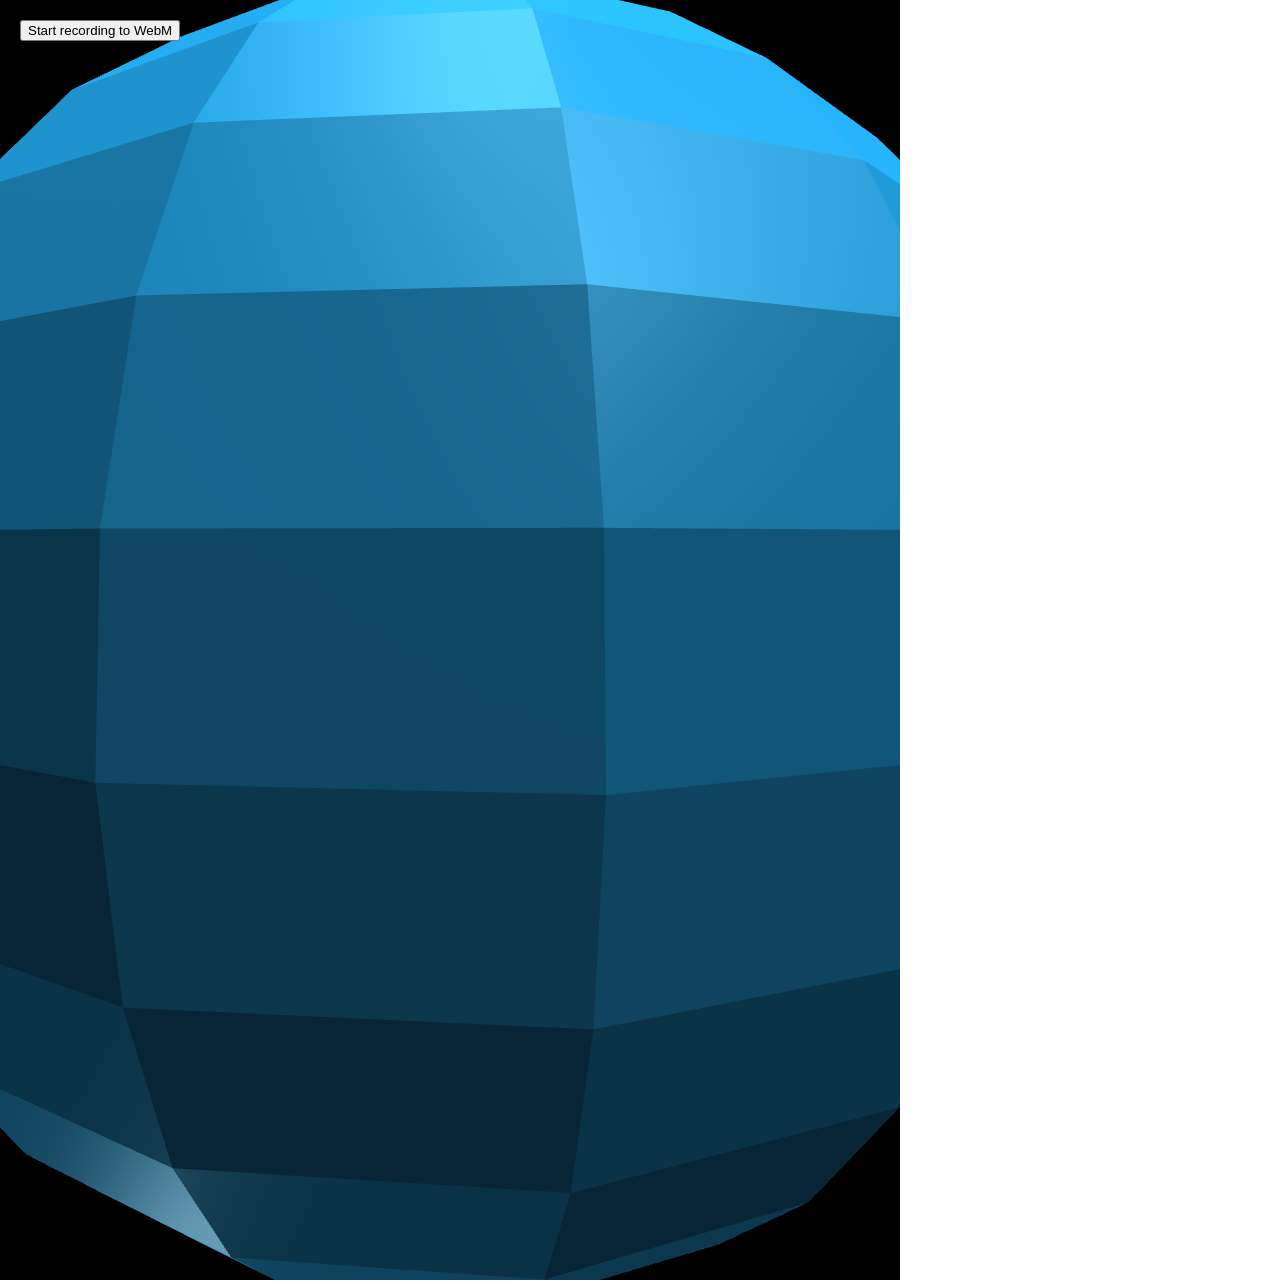
<file: index.html>
<!DOCTYPE HTML>
<html lang="en">
<head>
	<title>Record WebGL to WebM (Chrome only)</title>
	<meta charset="utf-8">
	<link rel="stylesheet" href="styles.css" charset="utf-8">
</head>
<body>

	<div class="buttons">
		<button id="start">Start recording to WebM</button>
		<button id="stop">Stop (or wait 4 seconds)</button>
	</div>

	<!--
		Thirdparty files can be found at:
		https://github.com/mrdoob/three.js/blob/r80/build/three.min.js
		https://github.com/spite/ccapture.js/blob/master/build/CCapture.all.min.js
	-->
	<script src="thirdparty/three.min.js"></script>
	<script src="thirdparty/CCapture.all.min.js"></script>
	<script src="script.js"></script>

</body>
</html>
</file>
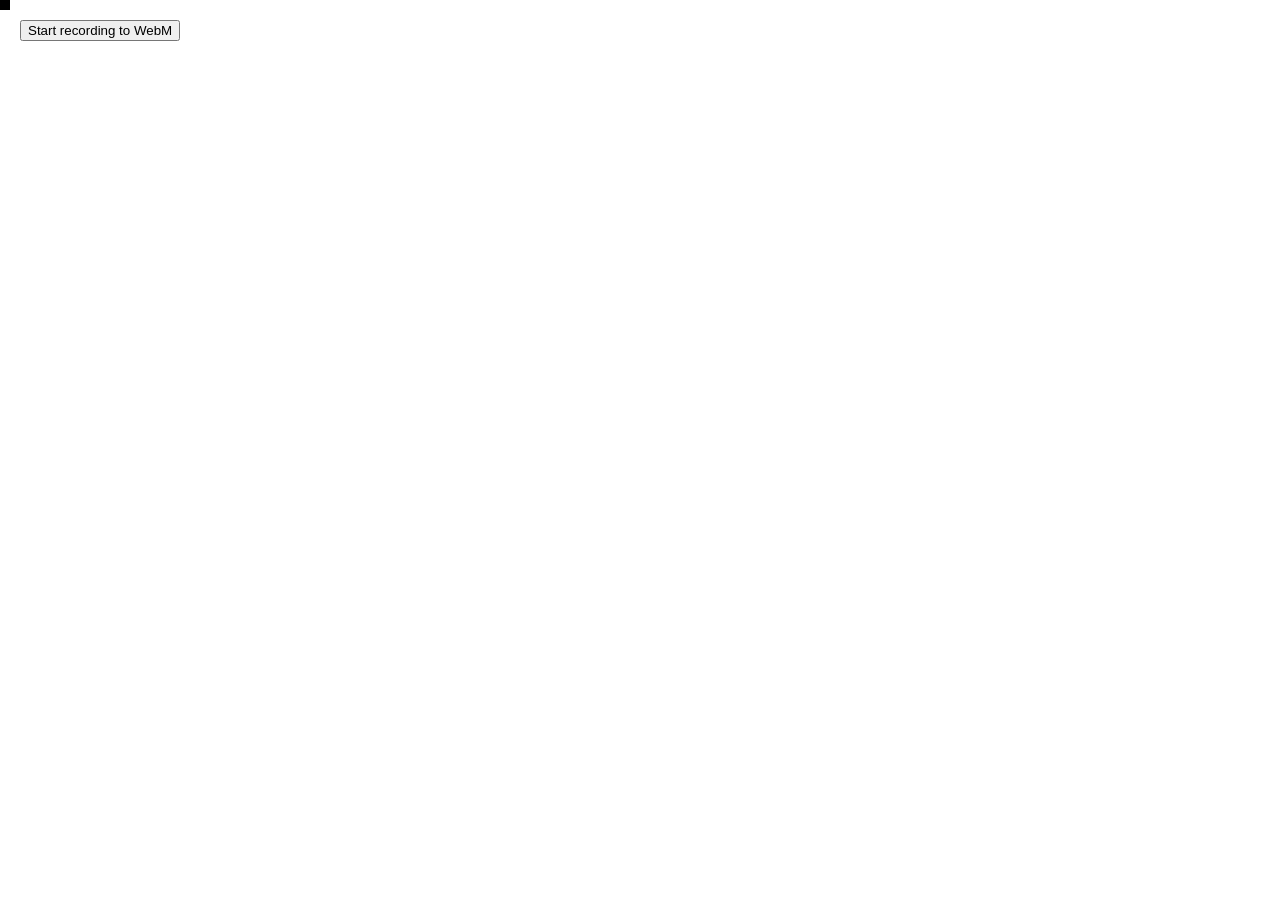
<file: video-recorder.html>
<!DOCTYPE html>
<html lang="en">
  <head>
    <title>Record WebGL to WebM (Chrome only)</title>
    <meta charset="utf-8" />
    <link rel="stylesheet" href="styles.css" charset="utf-8" />
  </head>
  <body>
    <div class="buttons">
      <button id="start">Start recording to WebM</button>
      <button id="stop">Stop (or wait 4 seconds)</button>
    </div>

    <script src="https://aframe.io/releases/0.8.2/aframe.min.js"></script>
    <script src="thirdparty/CCapture.all.min.js"></script>
    <script src="c-camera-recorder.js"></script>

    <a-scene>
      <a-sky src="bg.jpg">
        <a-animation
          attribute="rotation"
          dur="120000"
          fill="forwards"
          to="0 360 0"
          repeat="indefinite"
          easing="linear"
        ></a-animation>
      </a-sky>
    </a-scene>

    <script src="video-recorder.js"></script>
  </body>
</html>
</file>
<file: styles.css>
html,
body {
  height: 100%;
}

body {
  position: relative;
  margin: 0;
  padding: 0;
  overflow: hidden;
}

.buttons {
  position: absolute;
  top: 20px;
  left: 20px;
  z-index: 10000;
}

#stop {
  display: none;
}
</file>
